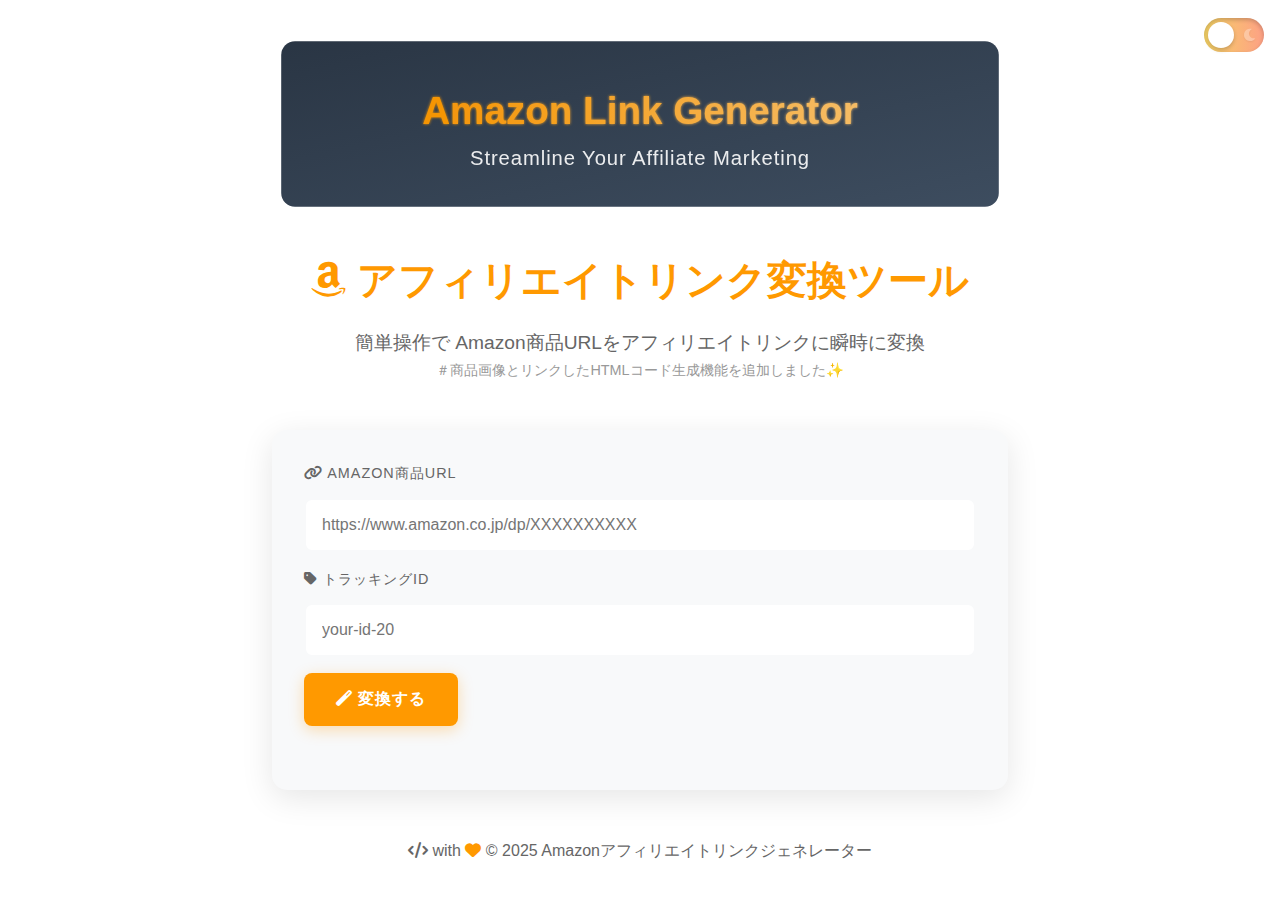
<file: index.html>
<!DOCTYPE html>
<html lang="ja">
<head>
    <meta charset="UTF-8">
    <meta name="viewport" content="width=device-width, initial-scale=1.0">
    <link rel="icon" type="image/svg+xml" href="assets/favicon.svg">
    <title>Amazonアフィリエイトリンクジェネレーター</title>
    <meta name="description" content="Amazon商品URLを簡単にアフィリエイトリンクに変換できるツールです。">
    <link rel="stylesheet" href="https://cdnjs.cloudflare.com/ajax/libs/font-awesome/6.0.0/css/all.min.css">
    <link rel="stylesheet" href="styles.css">
    <!-- Google tag (gtag.js) -->
    <script async src="https://www.googletagmanager.com/gtag/js?id=G-RKCBG0MQNL"></script>
    <script>
      window.dataLayer = window.dataLayer || [];
      function gtag(){dataLayer.push(arguments);}
      gtag('js', new Date());

      gtag('config', 'G-RKCBG0MQNL');
    </script>
    <meta name="google-site-verification" content="cmB3BdxdZFlsgOp5AIy6mgkC1ORujkT195UVmNkOchc" />

</head>
<body>
    <div class="container">
        <header>
            <img src="assets/header.svg" alt="Amazon Affiliate Link Generator" class="header-logo">
            <h1>
                <i class="fab fa-amazon"></i> 
                アフィリエイトリンク変換ツール
            </h1>
            <p>簡単操作で Amazon商品URLをアフィリエイトリンクに瞬時に変換</p>
            <p class="announcement">＃商品画像とリンクしたHTMLコード生成機能を追加しました✨</p>
            <div class="theme-switch-wrapper">
                <label class="theme-switch" for="themeToggle">
                    <input type="checkbox" id="themeToggle" aria-label="テーマ切り替え">
                    <div class="slider round">
                        <i class="fas fa-sun light-icon"></i>
                        <i class="fas fa-moon dark-icon"></i>
                    </div>
                </label>
            </div>
        </header>

        <main>
            <div class="input-section">
                <label for="amazonUrl">
                    <i class="fas fa-link"></i> Amazon商品URL
                </label>
                <input type="text" id="amazonUrl"
                       placeholder="https://www.amazon.co.jp/dp/XXXXXXXXXX"
                       class="input-field"
                       aria-label="Amazon商品URLを入力">
                
                <label for="trackingId">
                    <i class="fas fa-tag"></i> トラッキングID
                </label>
                <input type="text" id="trackingId"
                       placeholder="your-id-20"
                       class="input-field"
                       aria-label="アフィリエイトトラッキングIDを入力">
                <button id="convertBtn" class="primary-button">
                    <i class="fas fa-magic"></i> 変換する
                </button>
            </div>
            <div id="message" class="message" role="alert" aria-live="polite"></div>
        </main>

        <footer>
            <p>
                <i class="fas fa-code"></i> with 
                <i class="fas fa-heart" style="color: var(--primary-color);"></i> 
                © 2025 Amazonアフィリエイトリンクジェネレーター
            </p>
        </footer>
    </div>
    <script src="script.js"></script>
</body>
</html>
</file>
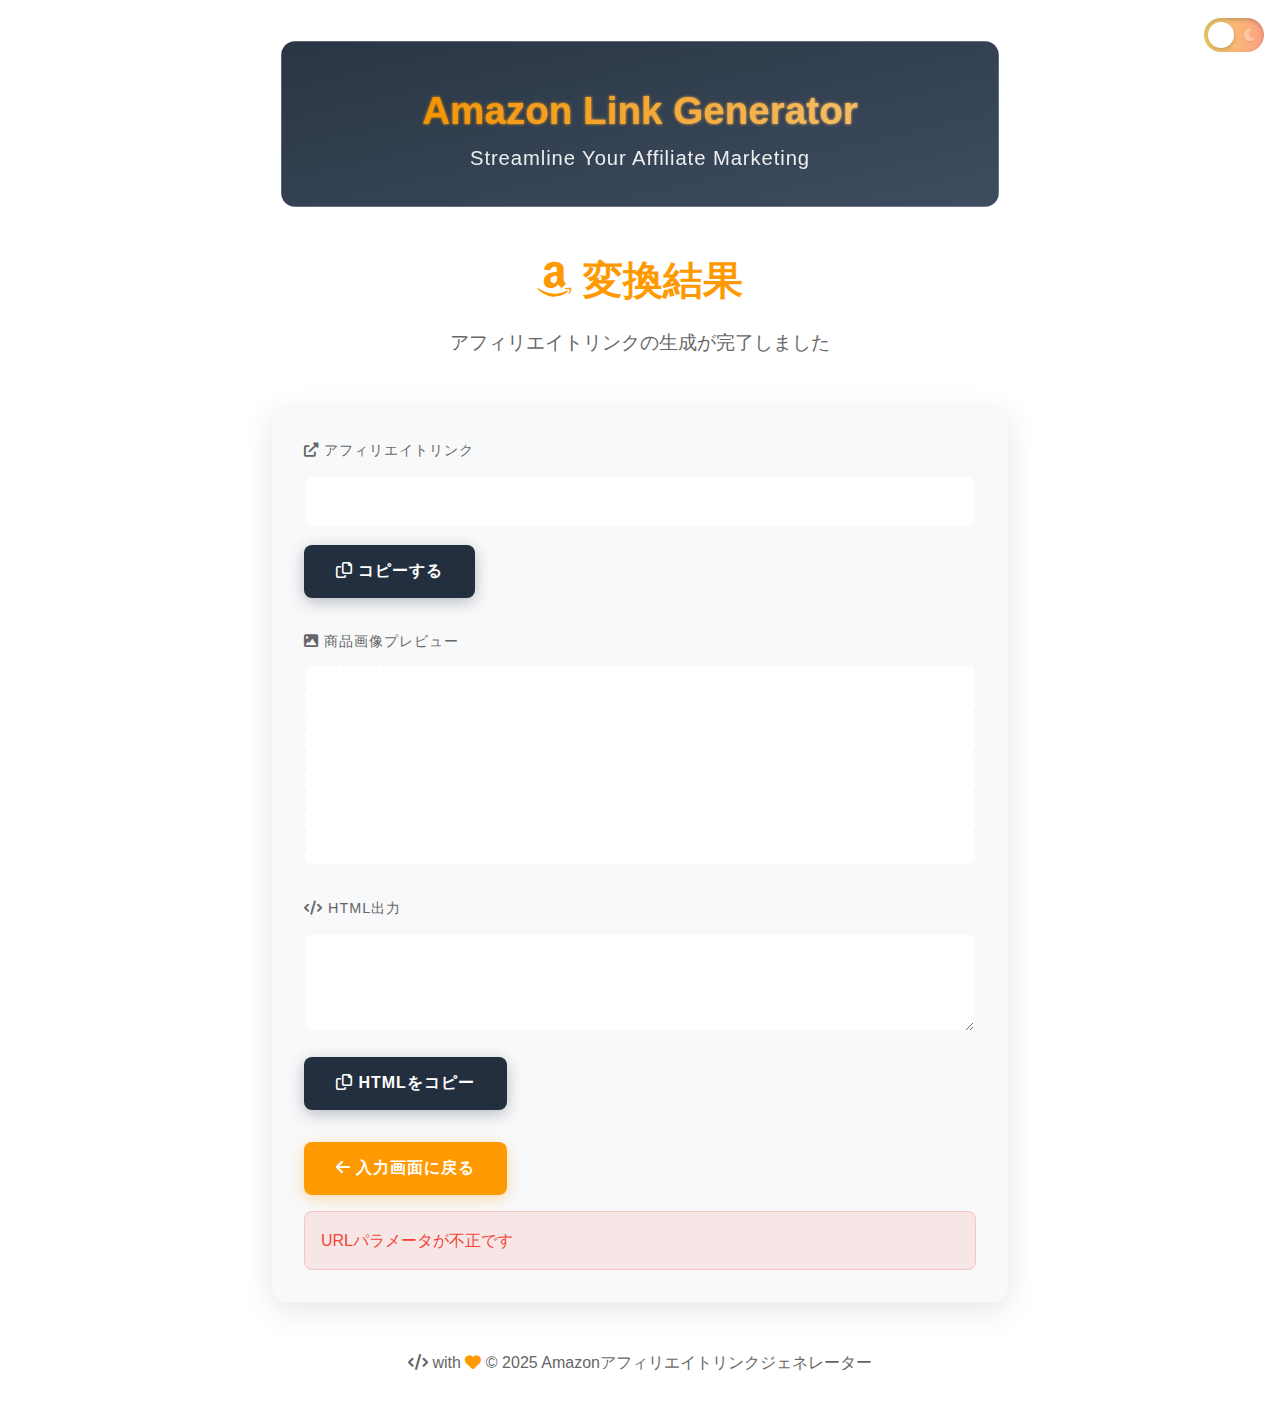
<file: result.html>
<!DOCTYPE html>
<html lang="ja">
<head>
    <meta charset="UTF-8">
    <meta name="viewport" content="width=device-width, initial-scale=1.0">
    <title>変換結果 - Amazonアフィリエイトリンクジェネレーター</title>
    <meta name="description" content="Amazon商品URLをアフィリエイトリンクに変換した結果を表示します。">
    <link rel="stylesheet" href="https://cdnjs.cloudflare.com/ajax/libs/font-awesome/6.0.0/css/all.min.css">
    <link rel="stylesheet" href="styles.css">
    <!-- Google tag (gtag.js) -->
    <script async src="https://www.googletagmanager.com/gtag/js?id=G-RKCBG0MQNL"></script>
    <script>
      window.dataLayer = window.dataLayer || [];
      function gtag(){dataLayer.push(arguments);}
      gtag('js', new Date());

      gtag('config', 'G-RKCBG0MQNL');
    </script>
</head>
<body>
    <div class="container">
        <header>
            <img src="assets/header.svg" alt="Amazon Affiliate Link Generator" class="header-logo">
            <h1>
                <i class="fab fa-amazon"></i> 
                変換結果
            </h1>
            <p>アフィリエイトリンクの生成が完了しました</p>
            <div class="theme-switch-wrapper">
                <label class="theme-switch" for="themeToggle">
                    <input type="checkbox" id="themeToggle" aria-label="テーマ切り替え">
                    <div class="slider round">
                        <i class="fas fa-sun light-icon"></i>
                        <i class="fas fa-moon dark-icon"></i>
                    </div>
                </label>
            </div>
        </header>

        <main>
            <div class="output-section">
                <label for="affiliateUrl">
                    <i class="fas fa-external-link-alt"></i> アフィリエイトリンク
                </label>
                <input type="text" id="affiliateUrl"
                       readonly
                       class="input-field"
                       aria-label="生成されたアフィリエイトリンク">
                <button id="copyBtn" class="secondary-button">
                    <i class="far fa-copy"></i> コピーする
                </button>
            </div>

            <div class="image-preview-section">
                <label>
                    <i class="fas fa-image"></i> 商品画像プレビュー
                </label>
                <div id="imagePreview" class="image-preview"></div>
            </div>

            <div class="html-output-section">
                <label for="htmlOutput">
                    <i class="fas fa-code"></i> HTML出力
                </label>
                <textarea id="htmlOutput"
                         readonly
                         class="input-field html-output"
                         aria-label="生成されたHTML"></textarea>
                <button id="copyHtmlBtn" class="secondary-button">
                    <i class="far fa-copy"></i> HTMLをコピー
                </button>
            </div>

            <div class="button-section">
                <button id="backBtn" class="primary-button" onclick="window.location.href='index.html'">
                    <i class="fas fa-arrow-left"></i> 入力画面に戻る
                </button>
            </div>

            <div id="message" class="message" role="alert" aria-live="polite"></div>
        </main>

        <footer>
            <p>
                <i class="fas fa-code"></i> with 
                <i class="fas fa-heart" style="color: var(--primary-color);"></i> 
                © 2025 Amazonアフィリエイトリンクジェネレーター
            </p>
        </footer>
    </div>
    <script src="result.js"></script>
</body>
</html>
</file>
<file: styles.css>
:root {
    /* 共通カラー */
    --success-color: #4CAF50;
    --error-color: #f44336;

    /* ライトテーマ（デフォルト） */
    --primary-color: #FF9900;
    --secondary-color: #232F3E;
    --accent-color: #48A3FF;
    --background-color: #ffffff;
    --card-bg: #f8f9fa;
    --text-color: #333333;
    --text-secondary: #666666;
}

/* ダークテーマ */
[data-theme="dark"] {
    --primary-color: #FF9900;
    --secondary-color: #232F3E;
    --accent-color: #48A3FF;
    --background-color: #1a1a1a;
    --card-bg: #2d2d2d;
    --text-color: #ffffff;
    --text-secondary: #b3b3b3;
}

/* テーマ切り替えスイッチ */
.theme-switch-wrapper {
    position: fixed;
    top: 1rem;
    right: 1rem;
    z-index: 1000;
}

.theme-switch {
    position: relative;
    display: inline-block;
    width: 60px;
    height: 34px;
}

.theme-switch input {
    opacity: 0;
    width: 0;
    height: 0;
}

.slider {
    position: absolute;
    cursor: pointer;
    top: 0;
    left: 0;
    right: 0;
    bottom: 0;
    background: linear-gradient(to right, #f6d365 0%, #fda085 100%);
    transition: 0.4s;
    display: flex;
    align-items: center;
    justify-content: space-between;
    padding: 0 6px;
}

.slider:before {
    position: absolute;
    content: "";
    height: 26px;
    width: 26px;
    left: 4px;
    bottom: 4px;
    background-color: white;
    transition: 0.4s;
    z-index: 2;
    box-shadow: 0 2px 4px rgba(0,0,0,0.2);
}

.slider.round {
    border-radius: 34px;
    box-shadow: inset 0 2px 4px rgba(0,0,0,0.2);
}

.slider.round:before {
    border-radius: 50%;
}

.theme-switch input:checked + .slider {
    background: linear-gradient(to right, #4a90e2 0%, #67b8f7 100%);
}

.theme-switch input:checked + .slider:before {
    transform: translateX(26px);
}

.theme-switch .light-icon,
.theme-switch .dark-icon {
    color: white;
    font-size: 14px;
    transition: opacity 0.3s ease;
    z-index: 1;
    text-shadow: 0 1px 2px rgba(0,0,0,0.2);
}

[data-theme="light"] .theme-switch .light-icon {
    opacity: 1;
}

[data-theme="light"] .theme-switch .dark-icon {
    opacity: 0.3;
}

[data-theme="dark"] .theme-switch .light-icon {
    opacity: 0.3;
}

[data-theme="dark"] .theme-switch .dark-icon {
    opacity: 1;
}

.theme-switch:hover .slider {
    filter: brightness(1.1);
}

* {
    margin: 0;
    padding: 0;
    box-sizing: border-box;
}

body {
    font-family: 'Helvetica Neue', Arial, sans-serif;
    line-height: 1.6;
    background-color: var(--background-color);
    color: var(--text-color);
    min-height: 100vh;
    transition: background-color 0.3s ease, color 0.3s ease;
}

.container {
    max-width: 800px;
    margin: 0 auto;
    padding: 2rem;
}

header {
    text-align: center;
    margin-bottom: 3rem;
    animation: fadeInDown 0.8s ease-out;
}

.header-logo {
    display: block;
    max-width: 800px;
    width: 100%;
    height: auto;
    margin: 0 auto 2rem;
}

header h1 {
    color: var(--primary-color);
    margin-bottom: 1rem;
    font-size: 2.5rem;
}

header p {
    color: var(--text-secondary);
    font-size: 1.2rem;
}

main {
    background: var(--card-bg);
    padding: 2rem;
    border-radius: 15px;
    box-shadow: 0 8px 32px rgba(0, 0, 0, 0.1);
    animation: fadeInUp 0.8s ease-out;
    transition: background-color 0.3s ease, box-shadow 0.3s ease;
}

.input-section, .output-section, .image-preview-section, .html-output-section {
    margin-bottom: 2rem;
    position: relative;
}

.image-preview {
    width: 100%;
    height: 200px;
    border: 2px dashed var(--card-bg);
    border-radius: 8px;
    margin: 0.5rem 0;
    display: flex;
    align-items: center;
    justify-content: center;
    background: var(--background-color);
    overflow: hidden;
    transition: all 0.3s ease;
}

.image-preview img {
    max-width: 100%;
    max-height: 100%;
    object-fit: contain;
}

.html-output {
    min-height: 100px;
    font-family: 'Courier New', monospace;
    white-space: pre-wrap;
    resize: vertical;
    background: var(--background-color);
}

label {
    display: block;
    margin-bottom: 0.8rem;
    font-weight: 500;
    color: var(--text-secondary);
    font-size: 0.9rem;
    text-transform: uppercase;
    letter-spacing: 1px;
}

.input-field {
    width: 100%;
    padding: 1rem;
    margin-bottom: 1rem;
    border: 2px solid var(--card-bg);
    border-radius: 8px;
    background: var(--background-color);
    color: var(--text-color);
    font-size: 1rem;
    transition: all 0.3s ease;
}

.input-field:focus {
    outline: none;
    border-color: var(--primary-color);
    box-shadow: 0 0 15px rgba(255, 153, 0, 0.2);
}

button {
    padding: 1rem 2rem;
    border: none;
    border-radius: 8px;
    cursor: pointer;
    font-size: 1rem;
    font-weight: 600;
    transition: all 0.3s ease;
    text-transform: uppercase;
    letter-spacing: 1px;
}

.primary-button {
    background: var(--primary-color);
    color: white;
    box-shadow: 0 4px 15px rgba(255, 153, 0, 0.3);
}

.primary-button:hover {
    transform: translateY(-2px);
    box-shadow: 0 6px 20px rgba(255, 153, 0, 0.4);
}

.secondary-button {
    background: var(--secondary-color);
    color: white;
    box-shadow: 0 4px 15px rgba(35, 47, 62, 0.3);
}

.secondary-button:hover {
    transform: translateY(-2px);
    box-shadow: 0 6px 20px rgba(35, 47, 62, 0.4);
}

.message {
    padding: 1rem;
    margin-top: 1rem;
    border-radius: 8px;
    display: none;
    animation: fadeIn 0.3s ease-out;
}

.message.success {
    display: block;
    background: rgba(76, 175, 80, 0.1);
    color: var(--success-color);
    border: 1px solid rgba(76, 175, 80, 0.2);
}

.message.error {
    display: block;
    background: rgba(244, 67, 54, 0.1);
    color: var(--error-color);
    border: 1px solid rgba(244, 67, 54, 0.2);
}

footer {
    margin-top: 3rem;
    text-align: center;
    color: var(--text-secondary);
    animation: fadeInUp 1s ease-out;
}

.announcement {
    font-size: 0.9rem;
    color: #999;
}

/* アニメーション */
@keyframes fadeInDown {
    from {
        opacity: 0;
        transform: translateY(-20px);
    }
    to {
        opacity: 1;
        transform: translateY(0);
    }
}

@keyframes fadeInUp {
    from {
        opacity: 0;
        transform: translateY(20px);
    }
    to {
        opacity: 1;
        transform: translateY(0);
    }
}

@keyframes fadeIn {
    from {
        opacity: 0;
    }
    to {
        opacity: 1;
    }
}

/* レスポンシブデザイン */
@media (max-width: 600px) {
    .container {
        padding: 1rem;
    }

    header h1 {
        font-size: 2rem;
    }

    main {
        padding: 1.5rem;
    }

    button {
        width: 100%;
        margin-bottom: 0.5rem;
    }
}
</file>
